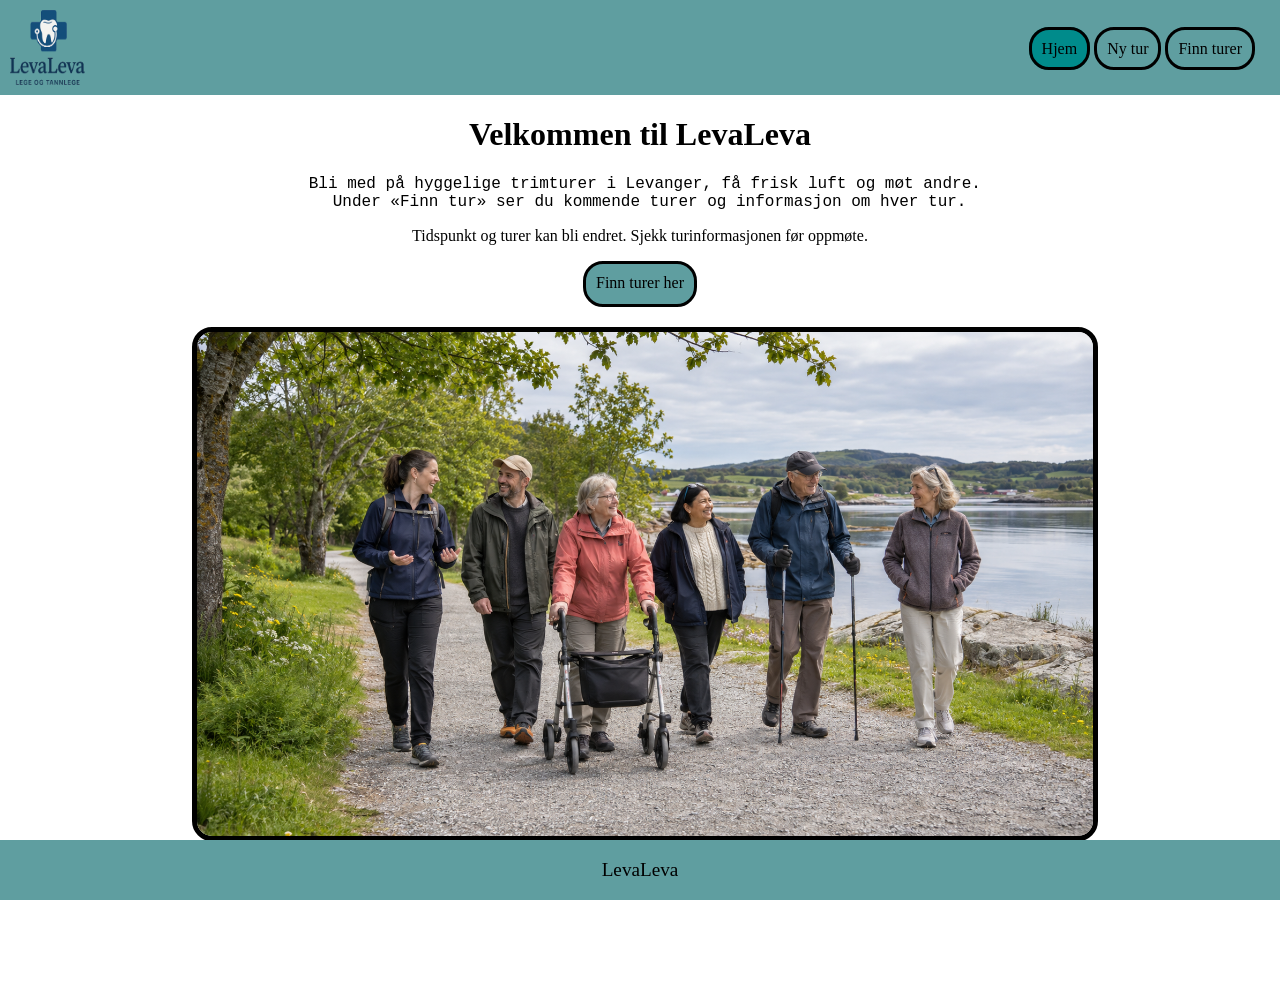
<file: Index.html>
<!doctype html>
<html lang="nb">
  <head>
    <meta charset="UTF-8" />
    <meta name="viewport" content="width=device-width, initial-scale=1.0" />
    <title>Hovedside</title>
    <link rel="stylesheet" href="Style.css" />
  </head>
  <script src="Script.js" defer></script>
  <body>
    <div class="header">
      <img class="logo" src="/Bilder/levaleva.png" alt="" />
      <div class="pages">
        <a style="background-color: darkcyan" href="">Hjem</a>
        <a href="ny tur.html">Ny tur</a>
        <a href="finn turer.html">Finn turer</a>
      </div>
    </div>
    <h1>Velkommen til LevaLeva</h1>
    <pre>
  Bli med på hyggelige trimturer i Levanger, få frisk luft og møt andre. 
  Under «Finn tur» ser du kommende turer og informasjon om hver tur.</pre
    >
    <p style="border: none">
      Tidspunkt og turer kan bli endret. Sjekk turinformasjonen før oppmøte.
    </p>
    <a
      style="
        display: block;
        width: fit-content;
        margin: auto;
        height: 20px;
        border-radius: 20px;
      "
      href="finn turer.html"
      >Finn turer her
    </a>
    <img
      style="
        height: 70%;
        width: 70%;
        margin-left: 15%;
        margin-top: 20px;
        border: 5px solid;
        border-radius: 20px;
        margin-bottom: 60px;
      "
      src="/Bilder/LevaLeva turbilde.png"
      alt=""
    />
    <div class="footer">
      <p>LevaLeva</p>
    </div>
  </body>
</html>
</file>
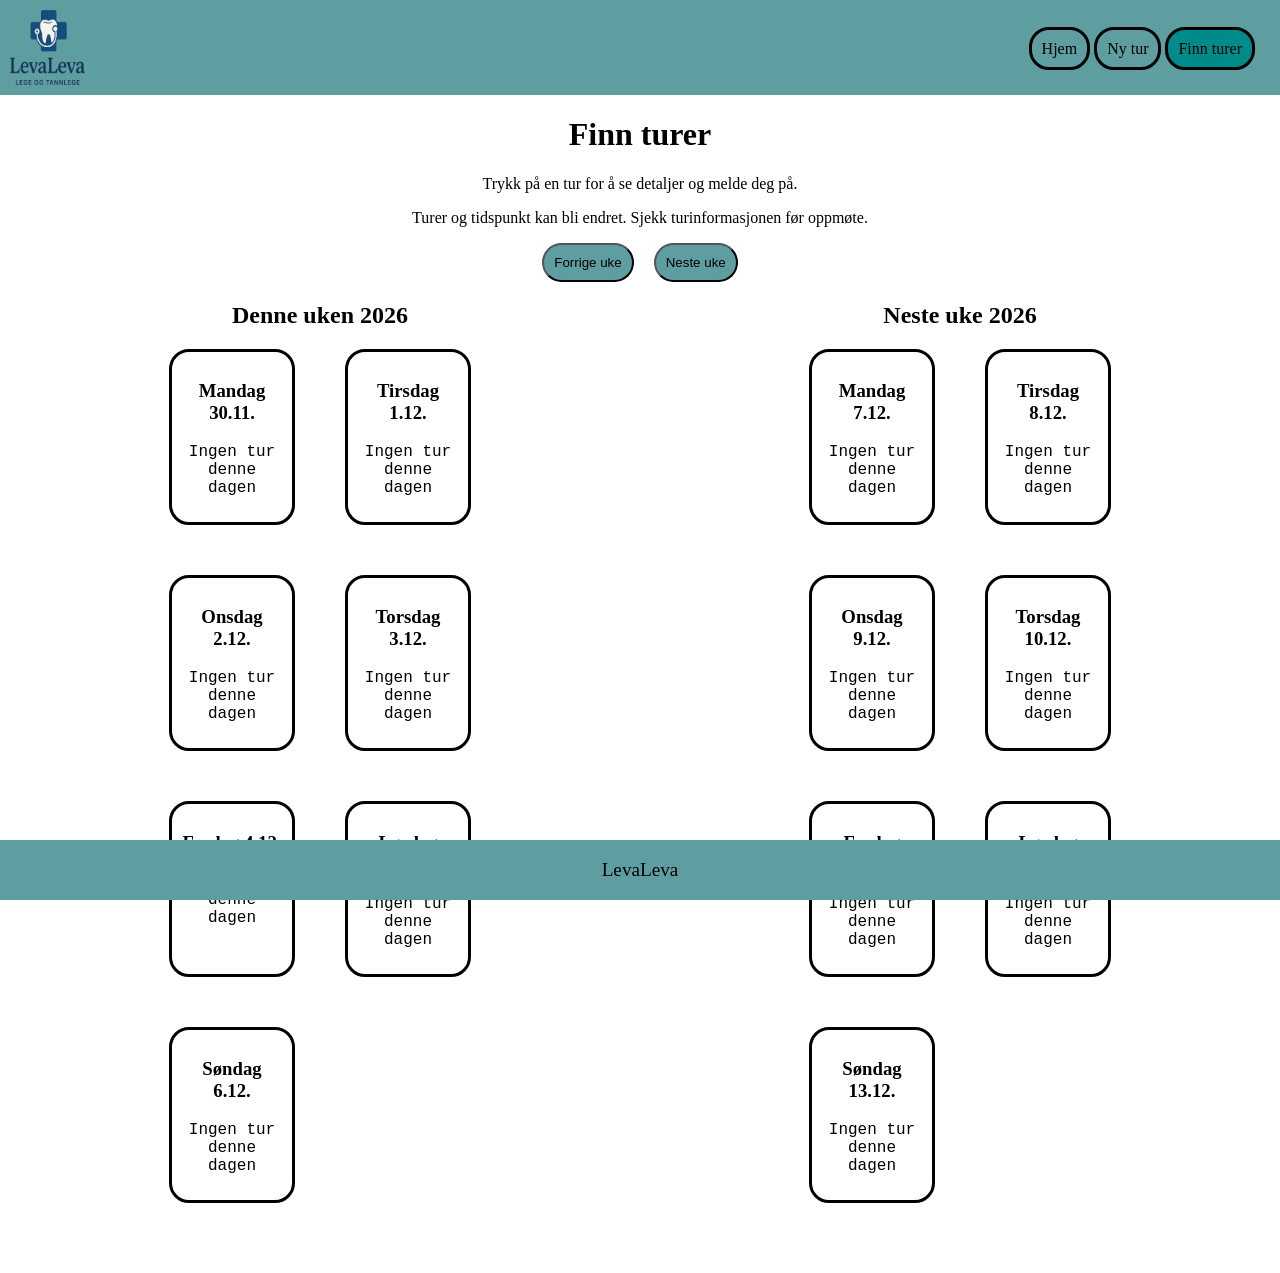
<file: finn turer.html>
<!doctype html>
<html lang="nb">
  <head>
    <meta charset="UTF-8" />
    <meta name="viewport" content="width=device-width, initial-scale=1.0" />
    <title>Påmelding</title>
    <link rel="stylesheet" href="Style.css" />
  </head>
  <script src="Script.js" defer></script>
  <body>
    <div class="header">
      <img class="logo" src="/Bilder/levaleva.png" alt="" />
      <div class="pages">
        <a href="Index.html">Hjem</a>
        <a href="ny tur.html">Ny tur</a>
        <a style="background-color: darkcyan" href="">Finn turer</a>
      </div>
    </div>

    <h1>Finn turer</h1>
    <p>Trykk på en tur for å se detaljer og melde deg på.</p>
    <p>
      Turer og tidspunkt kan bli endret. Sjekk turinformasjonen før oppmøte.
    </p>
    <div class="uker-vist">
      <button onclick="visteUker('forrige')">Forrige uke</button>
      <button onclick="visteUker('neste')">Neste uke</button>
    </div>
    <div class="kalender">
      <h2 id="denneuken">Denne uken</h2>
      <h2 id="nesteuke">Neste uke</h2>
      <div class="denne-uken">
        <div onclick="openingModal('mandag')" class="mandag">
          <h3>Mandag</h3>
          <pre>
Lyngstad til Bua
12:00
          </pre>
        </div>
        <div onclick="openingModal('tirsdag')" class="tirsdag">
          <h3>Tirsdag</h3>
          <pre>ingen tur denne dagen</pre>
        </div>
        <div onclick="openingModal('onsdag')" class="onsdag">
          <h3>Onsdag</h3>
          <pre>ingen tur denne dagen</pre>
        </div>
        <div onclick="openingModal('torsdag')" class="torsdag">
          <h3>Torsdag</h3>
          <pre>
Rolig tur langs sjøen	
10:00
          </pre>
        </div>
        <div onclick="openingModal('fredag')" class="fredag">
          <h3>Fredag</h3>
          <pre>ingen tur denne dagen</pre>
        </div>
        <div onclick="openingModal('lørdag')" class="lørdag">
          <h3>Lørdag</h3>
          <pre>ingen tur denne dagen</pre>
        </div>
        <div onclick="openingModal('søndag')" class="søndag">
          <h3>Søndag</h3>
          <pre>
Skogstur med fruktpause	
13:00
          </pre>
        </div>
      </div>
      <div class="neste-uke">
        <div onclick="openingModal('mandag2')" class="mandag">
          <h3>Mandag</h3>
          <pre>ingen tur denne dagen</pre>
        </div>
        <div onclick="openingModal('tirsdag2')" class="tirsdag">
          <h3>Tirsdag</h3>
          <pre>
Tur rundt sentrum	
11:00
          </pre>
        </div>
        <div onclick="openingModal('onsdag2')" class="onsdag">
          <h3>Onsdag</h3>
          <pre>
Kort tur i parken	
12:30
          </pre>
        </div>
        <div onclick="openingModal('torsdag2')" class="torsdag">
          <h3>Torsdag</h3>
          <pre>
Utsiktstur
14:00
          </pre>
        </div>
        <div onclick="openingModal('fredag2')" class="fredag">
          <h3>Fredag</h3>
          <pre>ingen tur denne dagen</pre>
        </div>
        <div onclick="openingModal('lørdag2')" class="lørdag">
          <h3>Lørdag</h3>
          <pre>
Familietur i rolig tempo	
10:30
          </pre>
        </div>
        <div onclick="openingModal('søndag2')" class="søndag">
          <h3>Søndag</h3>
          <pre>ingen tur denne dagen</pre>
        </div>
      </div>
    </div>
    <div class="footer">
      <p>LevaLeva</p>
    </div>
    <div id="kalendermodal" class="hiddenModal">
      <div class="modalInnhold">
        <pre id="turinfo"></pre>
        <p id="vær"></p>
        <button id="påmelding" onclick="påMelding()">Meld deg på turen</button>
        <button id="lukk" onclick="closingModal()">Lukk</button>
      </div>
    </div>
  </body>
</html>
</file>
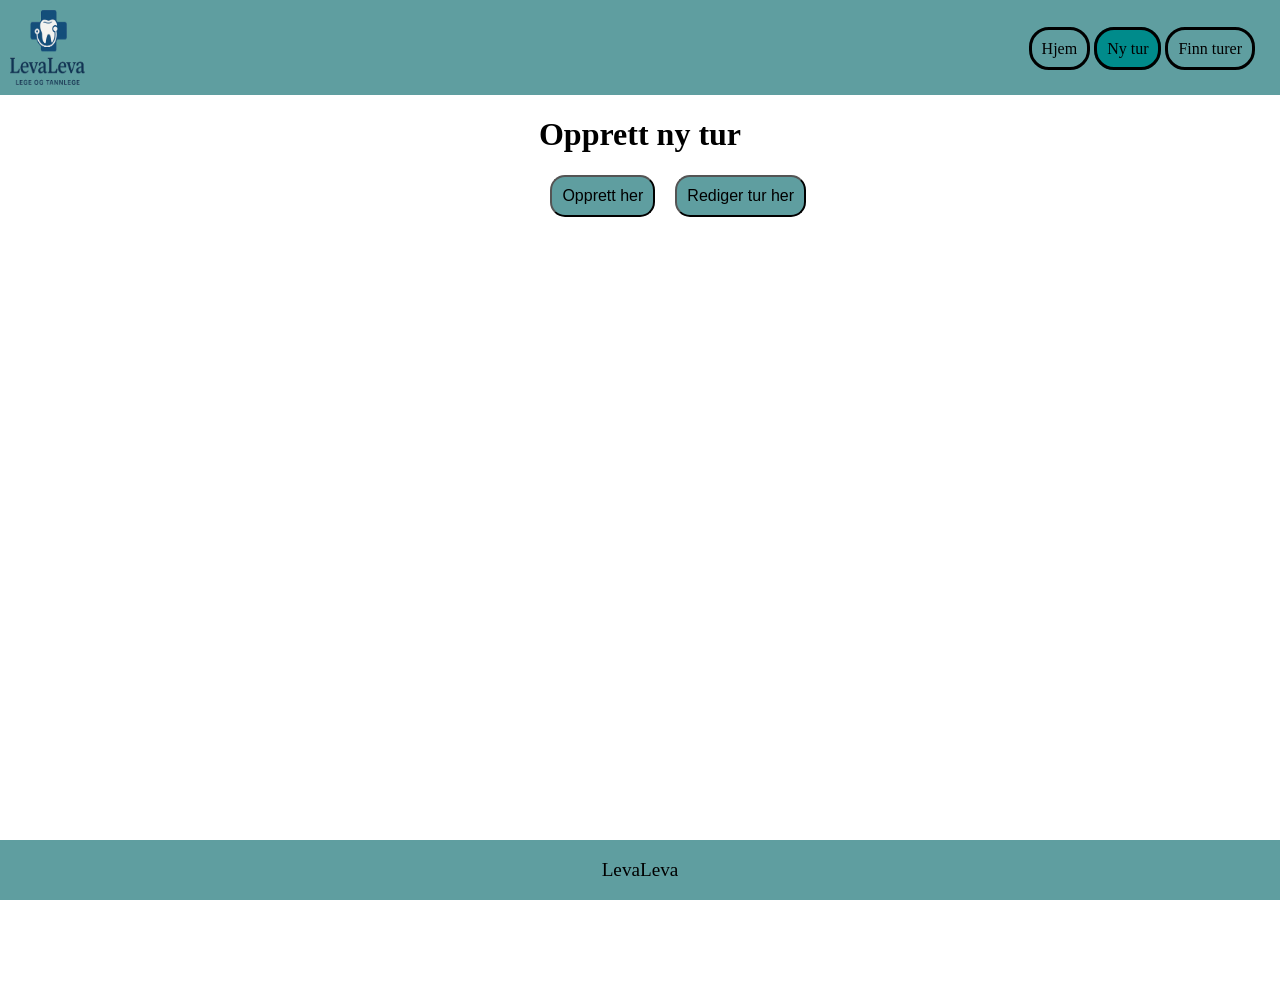
<file: ny tur.html>
<!doctype html>
<html lang="nb">
  <head>
    <meta charset="UTF-8" />
    <meta name="viewport" content="width=device-width, initial-scale=1.0" />
    <title>Lag ny tur</title>
    <link rel="stylesheet" href="Style.css" />
  </head>
  <script src="Script.js" defer></script>
  <body>
    <div class="header">
      <img class="logo" src="/Bilder/levaleva.png" alt="" />
      <div class="pages">
        <a href="Index.html">Hjem</a>
        <a style="background-color: darkcyan" href="">Ny tur</a>
        <a href="finn turer.html">Finn turer</a>
      </div>
    </div>
    <h1>Opprett ny tur</h1>
    <div style="display: flex; gap: 20px">
      <button
        class="lag-knapper"
        style="
          margin-left: 43%;
          padding: 10px;
          border-radius: 15px;
          font-size: 16px;
        "
        onclick="openingModal2('ny')"
      >
        Opprett her
      </button>
      <button
        class="lag-knapper"
        style="padding: 10px; border-radius: 15px; font-size: 16px"
        onclick="openingModal2('rediger')"
      >
        Rediger tur her
      </button>
    </div>
    <div id="Opprettmodal" class="hiddenModal">
      <div class="modalInnhold">
        <form id="turskjema" action="">
          <label for="turnavn">Turnavn</label>
          <input placeholder="Navn" type="text" id="turnavn" name="turnavn" />
          <label for="dato">Dato</label>
          <input placeholder="Dato" type="date" id="dato" name="dato" />
          <label for="klokkeslett">Klokkeslett</label>
          <input
            placeholder="Klokkeslett"
            type="time"
            id="klokkeslett"
            name="klokkeslett"
          />
          <label for="plasser">Antall plasser</label>
          <input
            placeholder="Antall plasser"
            type="number"
            id="plasser"
            name="plasser"
          />
          <label for="turleder">Turleder</label>
          <input
            placeholder="Turleder"
            type="text"
            id="turleder"
            name="turleder"
          />
          <label for="møteplass">Møteplass</label>
          <input
            placeholder="Møteplass"
            type="text"
            id="møteplass"
            name="møteplass"
          />
          <label for="destinasjon">Destinasjon</label>
          <input
            placeholder="Destinasjon"
            type="text"
            id="destinasjon"
            name="destinasjon"
          />
          <label for="varighet">Varighet</label>
          <input
            placeholder="Estimert varighet"
            type="text"
            id="varighet"
            name="varighet"
          />
          <label for="innformasjon">Informasjon</label>
          <textarea
            style="margin-bottom: 10px"
            placeholder="Ekstra informasjon"
            id="innformasjon"
            name="innformasjon"
          ></textarea>
        </form>
        <div style="display: flex; justify-content: center; gap: 10px">
          <button onclick="closingModal2()">Lukk</button>
          <button onclick="lagetTur()">Lag tur</button>
        </div>
      </div>
    </div>
    <div class="laget tur">
      <pre id="resultat"></pre>
    </div>
    <div class="footer">
      <p>LevaLeva</p>
    </div>
  </body>
</html>
</file>
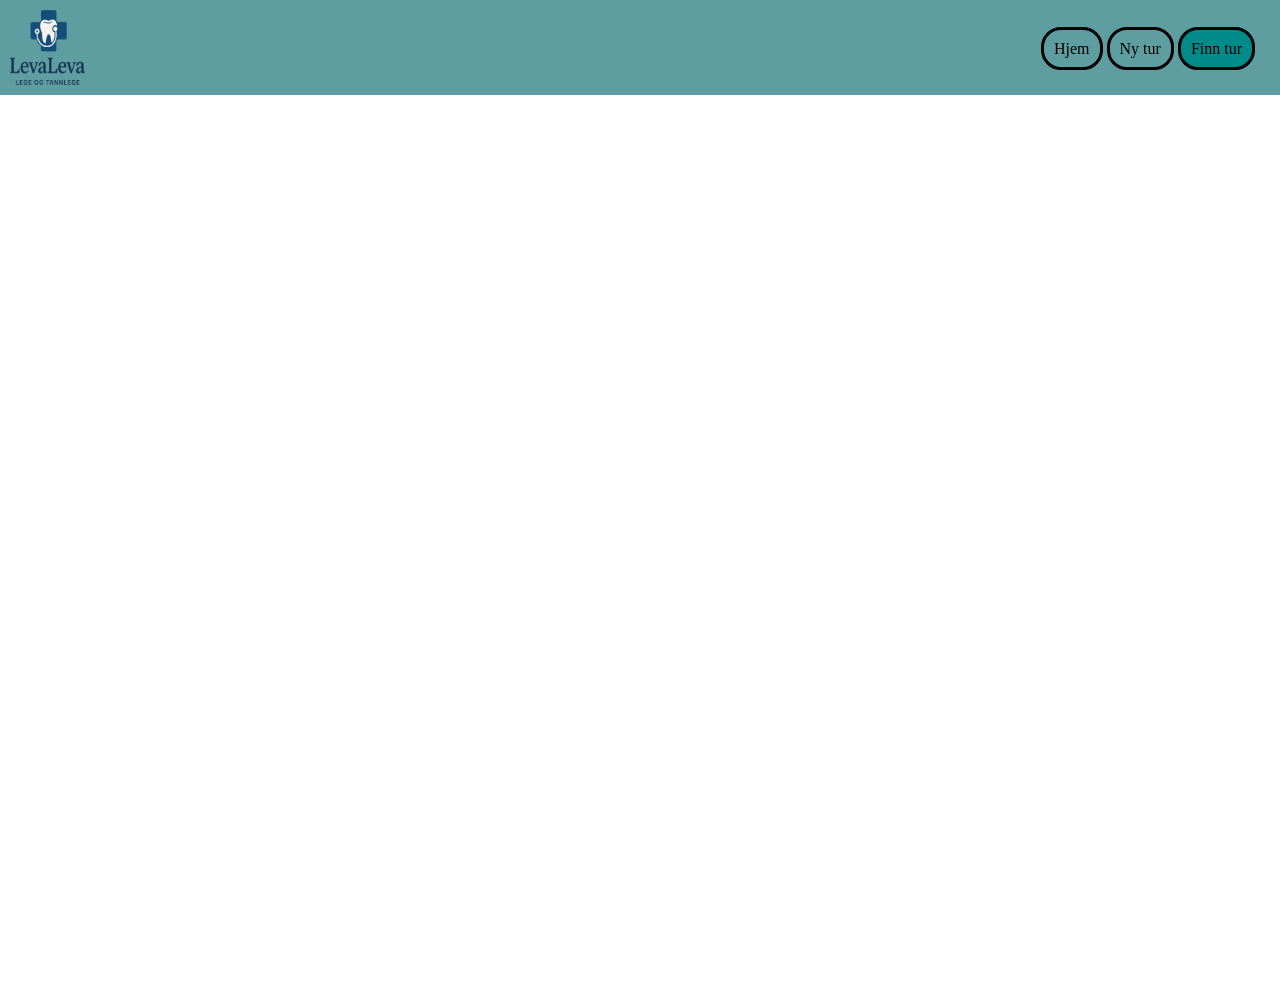
<file: påmelding.html>
<!doctype html>
<html lang="en">
  <head>
    <meta charset="UTF-8" />
    <meta name="viewport" content="width=device-width, initial-scale=1.0" />
    <title>Påmelding</title>
    <link rel="stylesheet" href="Style.css" />
  </head>
  <script src="Script.js" defer></script>
  <body>
    <div class="header">
      <img class="logo" src="/Bilder/levaleva.png" alt="" />
      <div class="pages">
        <a href="Index.html">Hjem</a>
        <a href="ny tur.html">Ny tur</a>
        <a style="background-color: darkcyan" href="">Finn tur</a>
      </div>
    </div>
  </body>
</html>
</file>
<file: Style.css>
body {
  padding-top: 95px;
  margin: 0;
  min-height: 100vh;
}
.header {
  display: flex;
  justify-content: space-between;
  position: fixed;
  width: 100%;
  top: 0px;
  left: 0px;
  background-color: cadetblue;
}
.logo {
  padding: 10px;
  width: 75px;
  height: 75px;
}
h1 {
  text-align: center;
}
.pages {
  padding-top: 40px;
  padding-right: 25px;
}
a {
  text-decoration: none;
  color: black;
  width: 75px;
  height: 50px;
  text-align: center;
  border: 3px solid;
  padding: 10px;
  border-radius: 20px;
  background-color: cadetblue;
}
a:hover {
  box-shadow: 0 8px 16px 0 rgb(0 0 0 / 2);
  background-color: grey;
  cursor: pointer;
}
p {
  text-align: center;
}
pre {
  font-size: large;
  text-align: center;
  white-space: pre-wrap;
}
.lag-knapper {
  background-color: cadetblue;
}
button:hover {
  cursor: pointer;
  background-color: grey;
  box-shadow: 0 8px 16px 0 rgb(0 0 0 / 2);
}
.hiddenModal {
  display: none;
}

.showModal {
  display: block;
}

.modalInnhold {
  display: block;
  justify-content: center;
  background-color: cadetblue;
  width: 300px;
  text-align: center;
  padding: 10px;
  position: absolute;
  top: 50%;
  left: 50%;
  transform: translate(-50%, -50%);
}
#Opprettmodal {
  background-color: rgba(0, 0, 0, 0.8);
  width: 100vw;
  height: 100vh;
  position: fixed;
  top: 0;
  left: 0;
}
input {
  margin-bottom: 5px;
}
#resultat {
  margin-left: 36%;
  width: 400px;
  height: auto;
  padding: 20px;
  line-height: 30px;
  background-color: cadetblue;
  border-radius: 20px;
  visibility: hidden;
}
#turskjema {
  display: flex;
  flex-direction: column;
}
.footer {
  bottom: 0;
  left: 0;
  width: 100%;
  position: fixed;
  color: black;
  background-color: cadetblue;
  text-align: center;
  font-size: larger;
}
.kalender {
  display: grid;
  grid-template-columns: 1fr 1fr;
  justify-items: center;
  margin-bottom: 70px;
}
.denne-uken {
  display: grid;
  grid-template-columns: 1fr 1fr;
  justify-items: center;
  gap: 50px;
}
.neste-uke {
  display: grid;
  grid-template-columns: 1fr 1fr;
  justify-items: center;
  gap: 50px;
}
.mandag,
.tirsdag,
.onsdag,
.torsdag,
.fredag,
.lørdag,
.søndag {
  border: 3px solid black;
  text-align: center;
  width: 100px;
  height: 150px;
  padding: 10px;
  border-radius: 20px;
}
.mandag:hover,
.tirsdag:hover,
.onsdag:hover,
.torsdag:hover,
.fredag:hover,
.lørdag:hover,
.søndag:hover {
  border-color: cadetblue;
  transform: translateY(-5px);
  transition:
    transform 0.5s,
    border-color 0.5s;
  cursor: pointer;
}
#turinfo {
  line-height: 25px;
}
#kalendermodal {
  background-color: rgba(0, 0, 0, 0.8);
  width: 100vw;
  height: 100vh;
  position: fixed;
  top: 0;
  left: 0;
}
#lukk {
  display: block;
  margin-left: auto;
  margin-right: auto;
  margin-top: 10px;
}
.uker-vist {
  display: flex;
  justify-content: center;
  gap: 20px;
}
.uker-vist button {
  border-radius: 20px;
  padding: 10px;
  background-color: cadetblue;
}
.uker-vist button:hover {
  background-color: grey;
  box-shadow: 0 8px 16px 0 rgb(0 0 0 / 2);
  cursor: pointer;
}
</file>
